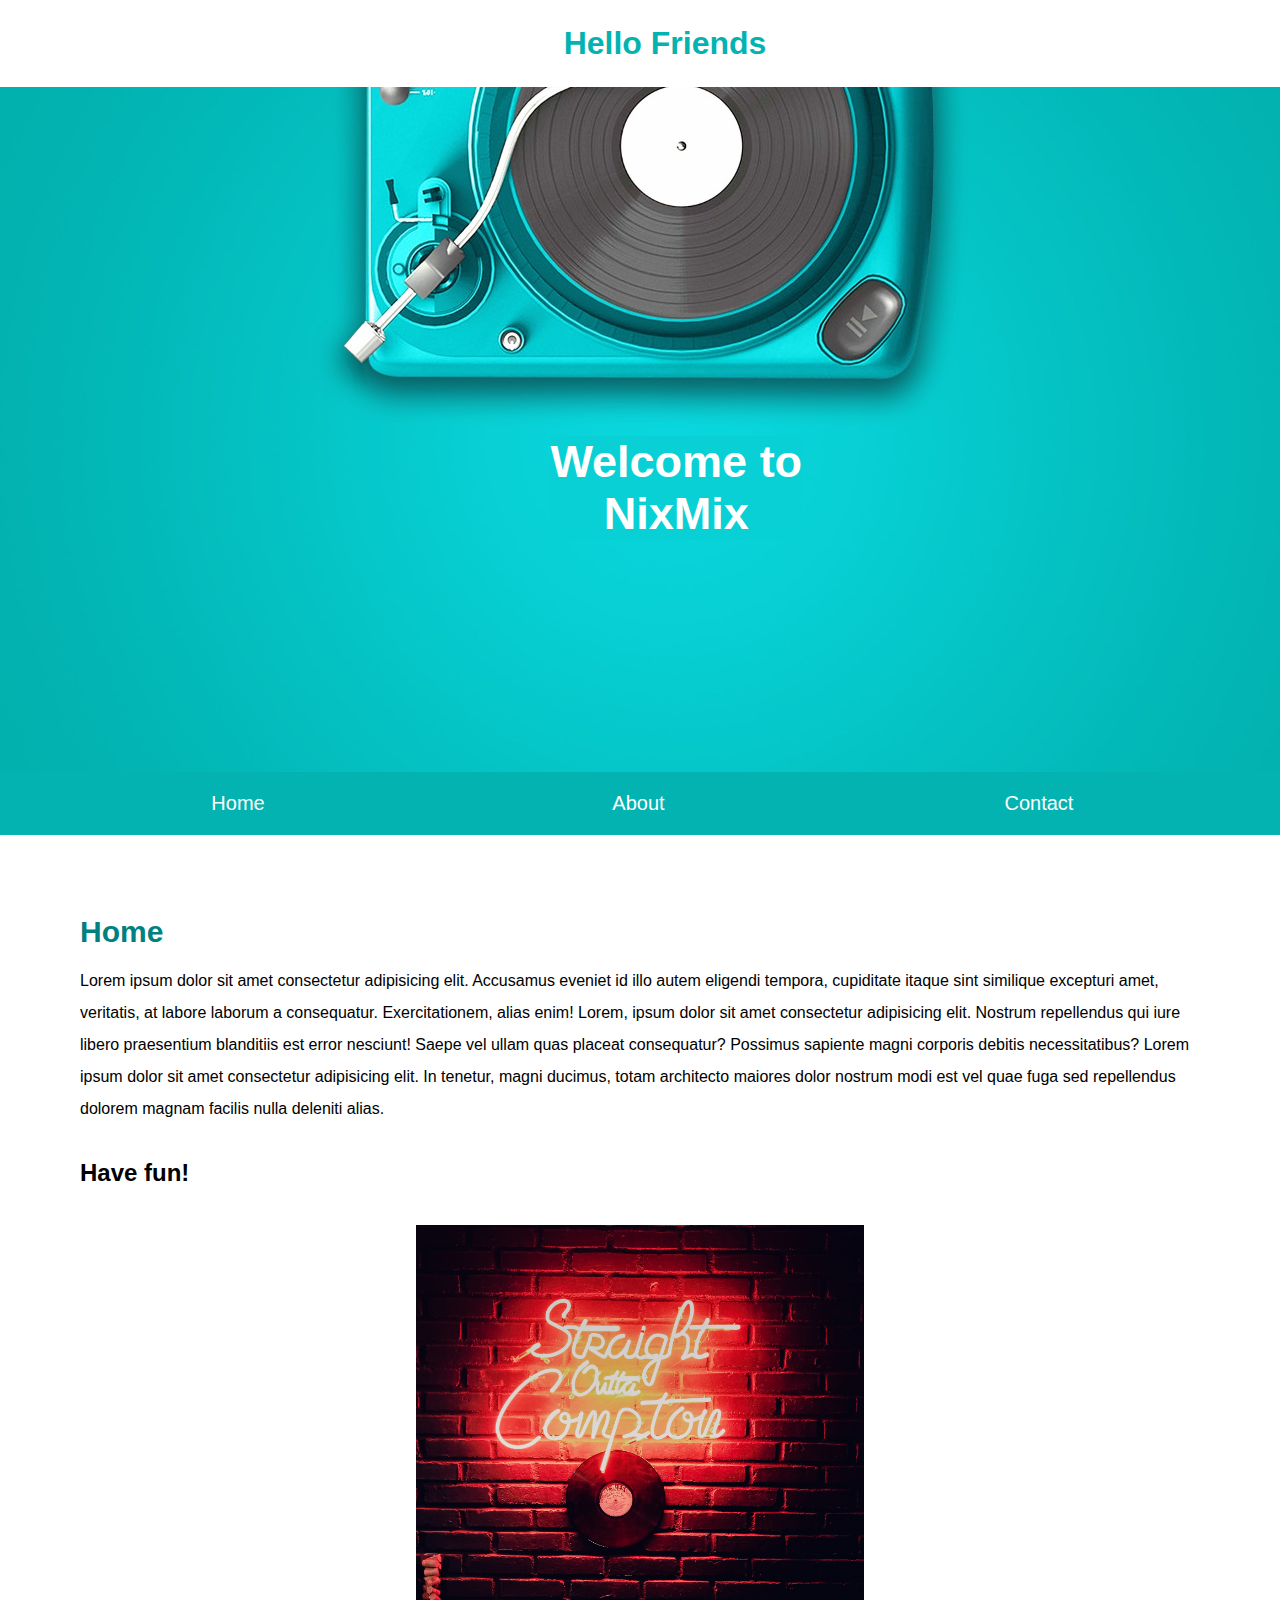
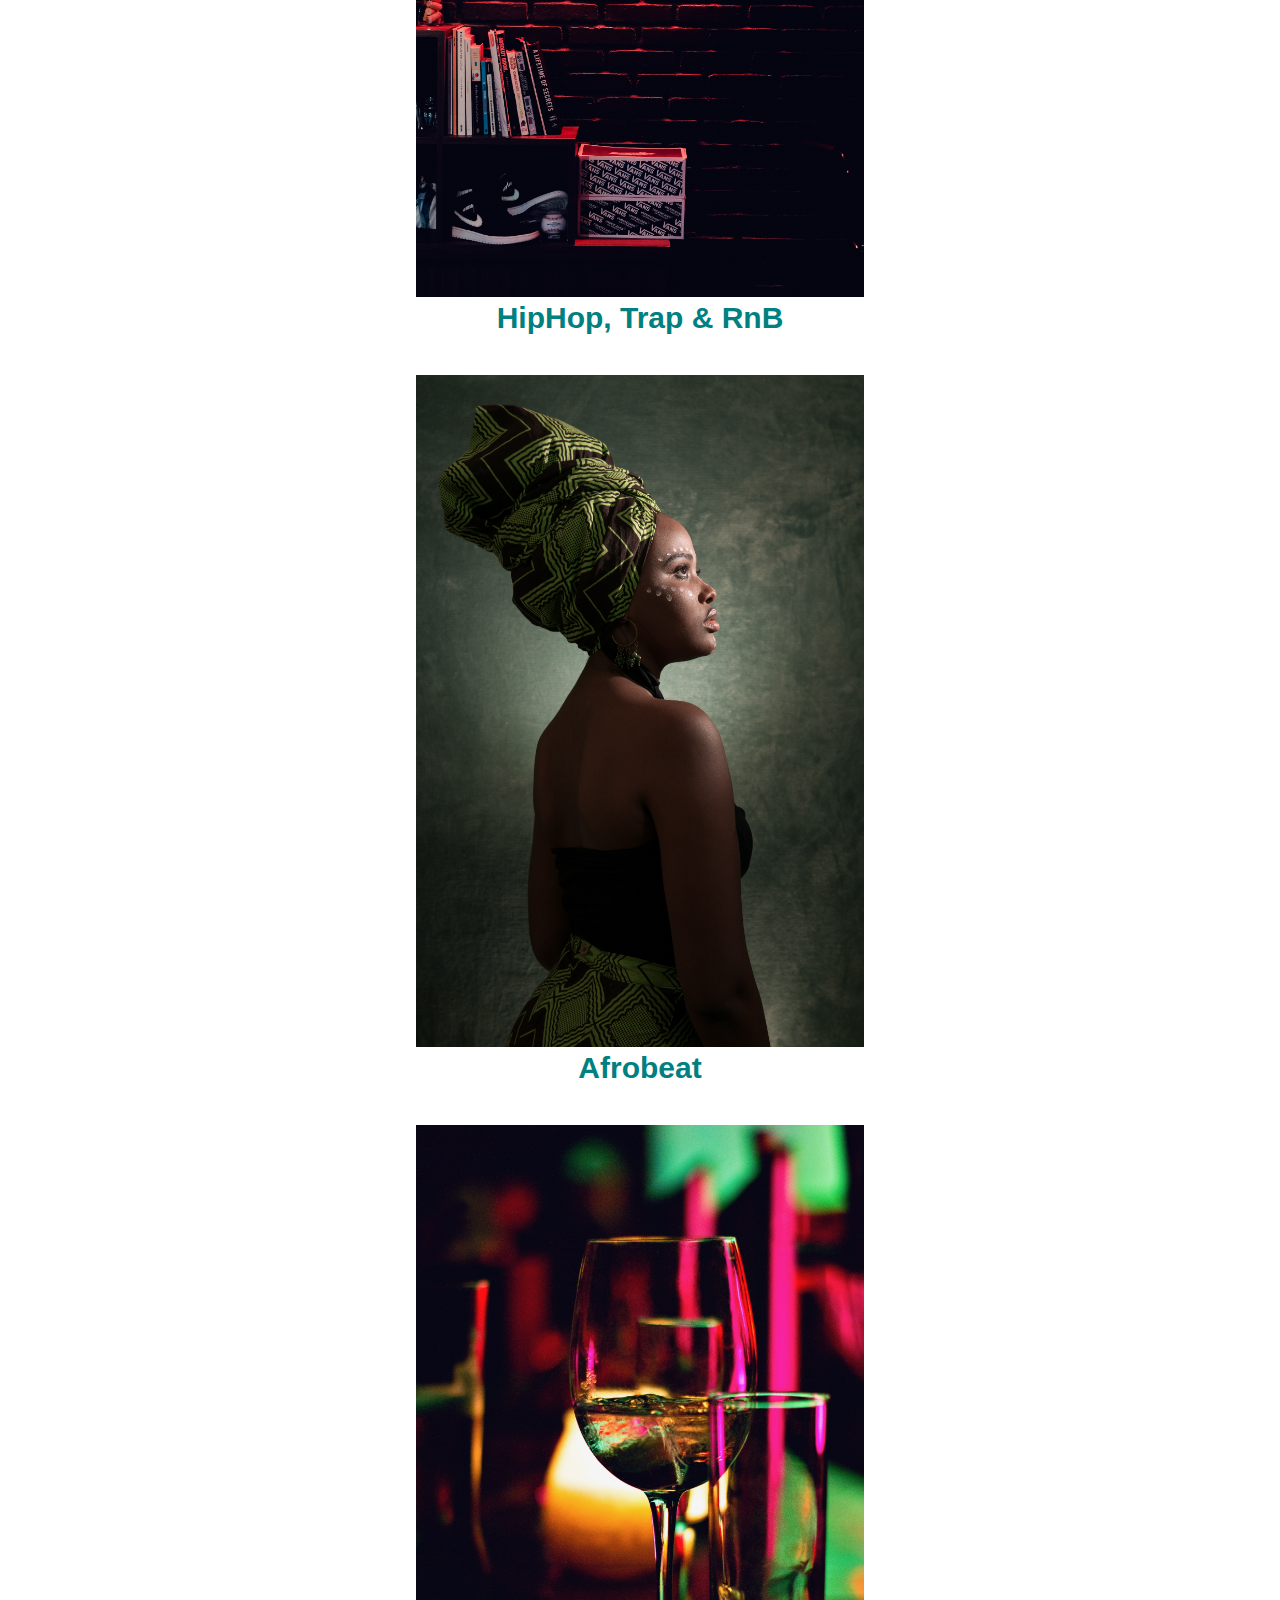
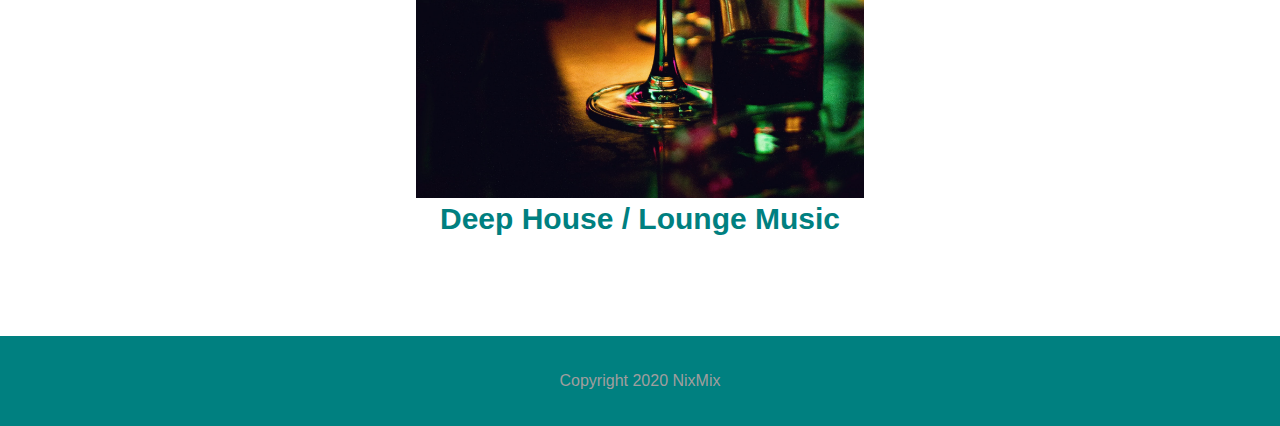
<file: fe20_ip1_nikita_buyondo/index.html>
<!DOCTYPE html>
<html lang="en">

<head>
    <meta charset="UTF-8">
    <meta name="viewport" content="width=device-width, initial-scale=1.0">
    <meta name="description"
        content="NixMix is THE site where you can find the best music for every party. Choose from your favorite playlist and listen to all the best songs from your own personal DJ. Complete pre-made playlists.">
    <link rel="stylesheet" href="style.css">
    <script></script>
    <title>NixMix - Your own personal DJ - Home</title>
</head>

<body>
    <header>
        <h1>Hello Friends</h1>
    </header>
    <section class="banner">
        <img src="img/music-player.jpg" alt="hello friend banner">
        <div class=welcome>
            <h2>Welcome to<br><span>NixMix</span></h2>
        </div>
    </section>
    <nav class="main-nav">
        <ul>
            <li><a href="index.html" id="current">Home</a></li>
            <li><a href="about.html">About</a></li>
            <li><a href="contact.html">Contact</a></li>
        </ul>
    </nav>
    <main>
        <article>
            <h3>Home</h3>
            <p>Lorem ipsum dolor sit amet consectetur adipisicing elit. Accusamus eveniet id illo autem eligendi
                tempora, cupiditate itaque sint similique excepturi amet, veritatis, at labore laborum a consequatur.
                Exercitationem, alias enim! Lorem, ipsum dolor sit amet consectetur adipisicing elit. Nostrum
                repellendus qui iure libero praesentium blanditiis est error nesciunt! Saepe vel ullam quas placeat
                consequatur? Possimus sapiente magni corporis debitis necessitatibus? Lorem ipsum dolor sit amet
                consectetur adipisicing elit. In tenetur, magni ducimus, totam architecto maiores dolor nostrum modi est
                vel quae fuga sed repellendus dolorem magnam facilis nulla deleniti alias.</p>
        </article><br>
        <h2>Have fun!</h2><br>
        <ul class="images">
            <li><a href="https://open.spotify.com/playlist/5Zqrvx5bQjccU4HIGMCHUp?si=rEsJ8bPEQfOlTHC54Kd4LA">
                    <img src="img/hiphop.jpg" alt="hiphop thumb"><br>
                    <h3>HipHop, Trap & RnB</h3>
                </a></li>
            <li><a href="https://open.spotify.com/playlist/5sRwwRohl17njKbD7oSgqr?si=Y2tssI8vQtaWTI4bRDTxAw">
                    <img src="img/afro.jpg" alt="afro thumb"><br>
                    <h3>Afrobeat</h3>
                </a></li>
            <li><a href="https://open.spotify.com/playlist/68Wv2hx30mqgvofbL6BuuU?si=lZELe8MuR1a-gl1sPZYDRw">
                    <img src="img/lounge.jpg" alt="longe thumb"><br>
                    <h3>Deep House / Lounge Music</h3>
                </a></li>
        </ul>
    </main>
    <footer>
        <p class="copyright">Copyright 2020 NixMix</p>
    </footer>
</body>

</html>
</file>
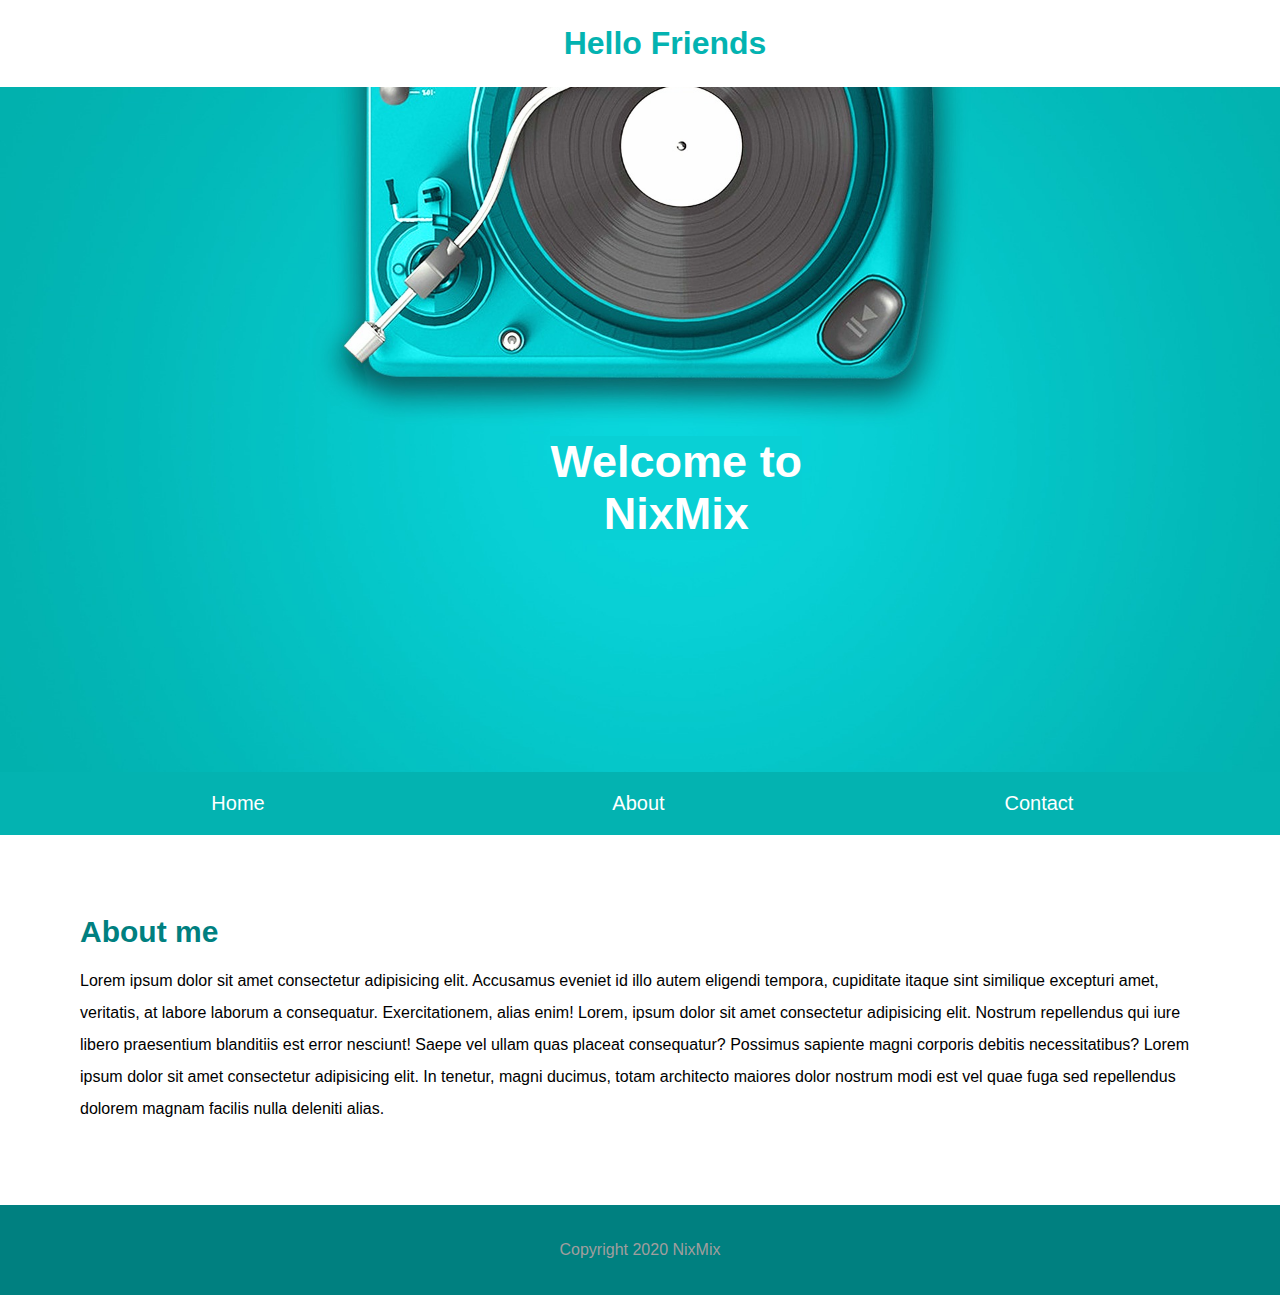
<file: fe20_ip1_nikita_buyondo/about.html>
<!DOCTYPE html>
<html lang="en">

<head>
    <meta charset="UTF-8">
    <meta name="viewport" content="width=device-width, initial-scale=1.0">
    <meta name="description"
        content="NixMix is THE site where you can find the best music for every party. Choose from your favorite playlist and listen to all the best songs from your own personal DJ.">
    <link rel="stylesheet" href="style.css">
    <title>NixMix - Your own personal DJ - About</title>
</head>

<body>
    <header>
        <h1>Hello Friends</h1>
    </header>
    <section class="banner">
        <img src="img/music-player.jpg" alt="hello friend banner">
        <div class=welcome>
            <h2>Welcome to<br><span>NixMix</span></h2>
        </div>
    </section>
    <nav class="main-nav">
        <ul>
            <li><a href="index.html" id="current">Home</a></li>
            <li><a href="about.html">About</a></li>
            <li><a href="contact.html">Contact</a></li>
        </ul>
    </nav>
    <main>
        <article>
            <h3>About me</h3>
            <p>Lorem ipsum dolor sit amet consectetur adipisicing elit. Accusamus eveniet id illo autem eligendi
                tempora, cupiditate itaque sint similique excepturi amet, veritatis, at labore laborum a consequatur.
                Exercitationem, alias enim! Lorem, ipsum dolor sit amet consectetur adipisicing elit. Nostrum
                repellendus qui iure libero praesentium blanditiis est error nesciunt! Saepe vel ullam quas placeat
                consequatur? Possimus sapiente magni corporis debitis necessitatibus? Lorem ipsum dolor sit amet
                consectetur adipisicing elit. In tenetur, magni ducimus, totam architecto maiores dolor nostrum modi est
                vel quae fuga sed repellendus dolorem magnam facilis nulla deleniti alias.</p>
        </article>
    </main>
    <footer>
        <p class="copyright">Copyright 2020 NixMix</p>
    </footer>
</body>

</html>
</file>
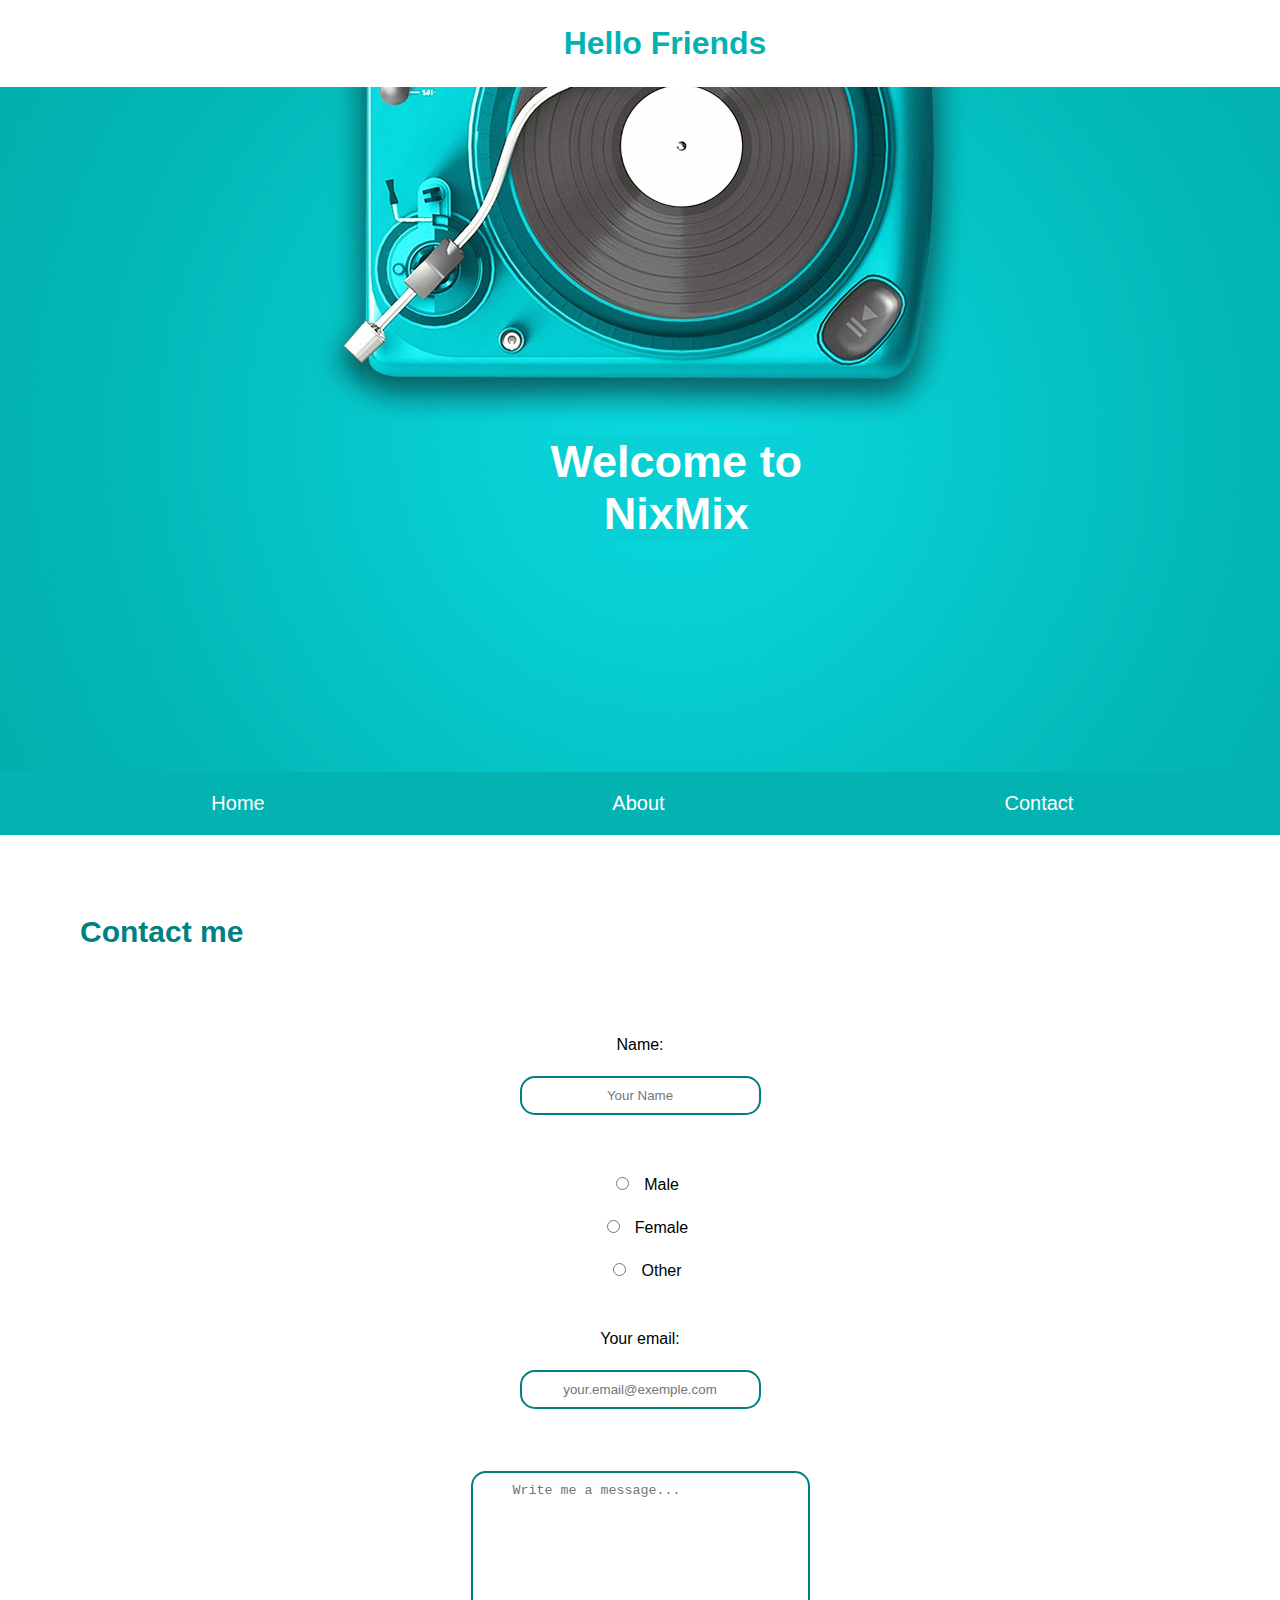
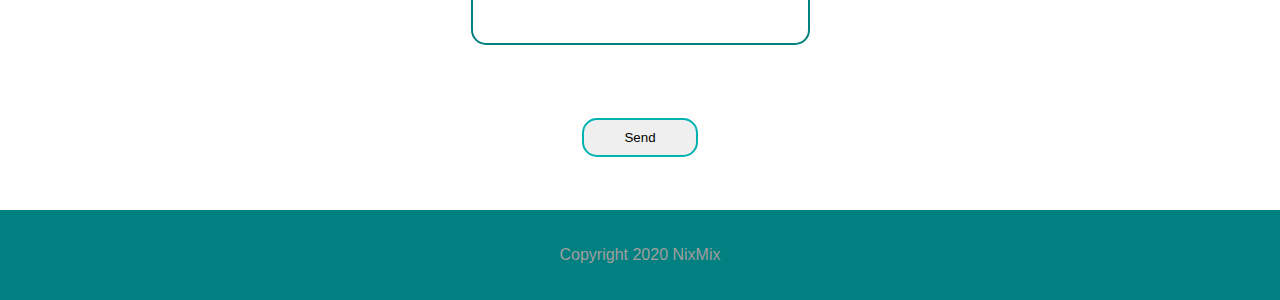
<file: fe20_ip1_nikita_buyondo/contact.html>
<!DOCTYPE html>
<html lang="en">

<head>
    <meta charset="UTF-8">
    <meta name="viewport" content="width=device-width, initial-scale=1.0">
    <meta name="description"
        content="NixMix is THE site where you can find the best music for every party. Choose from your favorite playlist and listen to all the best songs from your own personal DJ.">
    <link rel="stylesheet" href="style.css">
    <script src="index.js" defer></script>
    <title>NixMix - Your own personal DJ - Contact</title>
</head>

<body>
    <header>
        <h1>Hello Friends</h1>
    </header>
    <section class="banner">
        <img src="img/music-player.jpg" alt="hello friend banner">
        <div class=welcome>
            <h2>Welcome to<br><span>NixMix</span></h2>
        </div>
    </section>
    <nav class="main-nav">
        <ul>
            <li><a href="index.html" id="current">Home</a></li>
            <li><a href="about.html">About</a></li>
            <li><a href="contact.html">Contact</a></li>
        </ul>
    </nav>
    <main>
        <h3>Contact me</h3>
    </main>
    <form id="myForm" name="myForm" onsubmit="return validation()">
        <label for="name">Name:</label><br>
        <input type="text" id="name" name="name" placeholder="Your Name">
        <br><br>
        <input type="radio" name="gender" value="male">Male
        <br>
        <input type="radio" name="gender" value="female">Female
        <br>
        <input type="radio" name="gender2" value="other">Other
        <br><br>
        <label for="email">Your email:</label><br>
        <input type="email" id="email" name="email" placeholder="your.email@exemple.com">
        <br><br>
        <textarea name="writeMe" id="writeMe" cols="30" rows="10" placeholder="Write me a message..."></textarea>
        <br><br>
        <button class="submit" type="submit">Send</button>
        <br>
        <div id="message" style="color: red"></div>
    </form>
    <br>
    <footer>
        <p class="copyright">Copyright 2020 NixMix</p>
    </footer>
</body>

</html>
</file>
<file: fe20_ip1_nikita_buyondo/style.css>
body, ul, li, h1, h2, h3, a, div, footer {
    font-family: Arial;
    margin: 0;
    padding: 0;
    text-decoration: none;
}
header {
    background-color: white;
    color:  #03b3b1;
    padding: 25px;
    text-align: center;
    position: fixed;
    width: 100%;
    z-index: 1;
    top: 0;
    left: 0;
}
.banner {
    position: relative;
    top: 50px;
}
.banner img {
    max-width: 100%;
}
.banner .welcome {
    text-align: center;
    background-color: #09d0d5;
    color: white;
    position: absolute;
    left: 45%;
    top: 50%;
}
.banner h2 {
    font-size: 45px;
}
nav {
    background-color: #03b3b1;
    padding: 20px;
    position: sticky;
    top: 80px;
}
nav ul {
    white-space: nowrap;
    max-width: 1200px;
    margin: 0 auto;
}
nav li {
    text-align: center;
    width: 33%;
    display: inline-block;
    font-size: 20px;
}
nav li a {
    text-decoration: none;
    color: white;
}
main{
max-width: 100%;
width: 1200px;
margin: 80px auto;
padding: 0 40px;
box-sizing: border-box;
}
h3 {
    color: teal;
    font-size: 30px;
}
article p{
    line-height: 2em;
}
.images {
    text-align: center;
    
}
.images li {
    display: inline-block;
    width: 40%;
    margin: 20px 5%;
}
.images li img {
    max-width: 100%;
}
footer {
    text-align: center;
    background-color: teal;
    color: #a09e9e;
    padding: 20px 20px;
}
form {
    text-align: center;
    line-height: 2em;
}
form input {
    text-align: center;
    margin: 15px 15px;
    padding: 10px 30px;
    border-radius: 15px;
    border: 2px solid teal;
}
form textarea {
    margin: 15px 15px;
    padding: 10px 40px;
    border-radius: 15px;
    border: 2px solid teal;
    resize: none;
}
button.submit {
    margin: 15px 15px;
    padding: 10px 40px;
    border-radius: 15px;
    border: 2px solid #03b3b1;
}
div {
    margin-bottom: 20px;
    padding: 0px;
    background-color: tomato;
    text-align: center;
    font-size: 20px;
    transition: all 0.5s ease;
}


/* pseudo classes */

/* Remove outline for non-keyboard :focus */
/* *:focus:not(.focus-visible) {
  outline: none; */


/* Optional: Customize .focus-visible */
/* .focus-visible {
  outline-color: black; */


nav li a:hover {
    background-color:  #09d0d5;
    border-radius: 10px;
    padding: 10px;
    cursor: pointer;
}
form input:focus, form textarea:focus { 
    border:3px solid #03b3b1; 
}
button:hover {
    background-color: #03b3b1;

}
button.submit:hover {
    color: white;
    background-color: #03b3b1;
    margin: 15px 15px;
    padding: 10px 40px;
    border-radius: 15px;
    opacity: 1;
    cursor: pointer;
}
button:active {
    background-color: #03b3b1;
    box-shadow: 5px 5px rgb(138, 135, 135);
    transform: translateY(2px);
  }
/* form input:focus:invalid, form textarea:focus:invalid {
    border-color: #d30f0fc9;
}

form input:required:valid, form textarea:required:valid {
    border-color: #08d408;
} */

@media (max-width: 1500px){
    .banner .welcome{
      top: 50% ;
      left: 43%;
    }
  }

@media (max-width: 1200px){
    .banner .welcome{
      top: 50% ;
      left: 38%;
    }
  }

@media (max-width: 870px){
    .banner .welcome{
      top: 50% ;
      left: 38%;
    }
    .banner h2 {
        font-size: 38px;
  }


@media (max-width: 550px){
    .banner .welcome{
      top: 50% ;
      left: 37%;
    }
    .banner h2 {
        font-size: 25px;
    }
}
}
</file>
